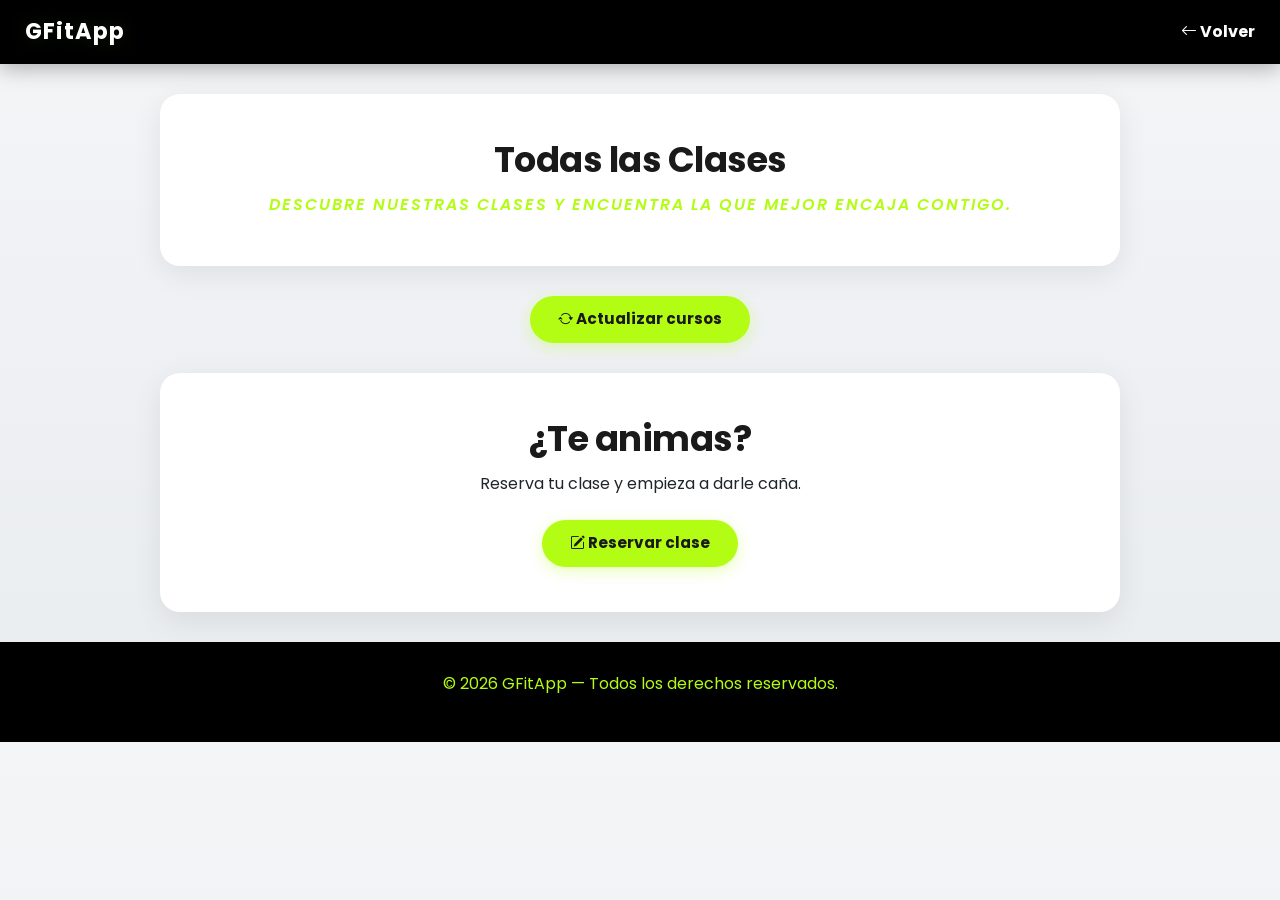
<file: clases.html>
<!DOCTYPE html>
<html lang="es">
    
<head>
    <meta charset="UTF-8">
    <meta name="viewport" content="width=device-width, initial-scale=1.0">
    <title>Clases – GFitApp</title>
    <meta name="description" content="Explora todas las clases disponibles en GFitApp y encuentra la que mejor se adapte a ti.">
    <link rel="preconnect" href="https://fonts.googleapis.com">
    <link rel="preconnect" href="https://fonts.gstatic.com" crossorigin>
    <link href="https://fonts.googleapis.com/css2?family=Poppins:ital,wght@0,400;0,600;0,700;1,400&display=swap" rel="stylesheet">
    <link rel="stylesheet" href="https://cdn.jsdelivr.net/npm/bootstrap-icons@1.11.3/font/bootstrap-icons.min.css">
    <link href="https://cdn.jsdelivr.net/npm/bootstrap@5.3.0/dist/css/bootstrap.min.css" rel="stylesheet">
    <link rel="stylesheet" href="styles.css">

    <!-- Favicon original -->
    <link rel="icon" href="data:image/svg+xml,<svg xmlns='http://www.w3.org/2000/svg' viewBox='0 0 100 100'><text y='.9em' font-size='90'>💪</text></svg>">

    <!-- Favicons añadidos -->
    <link rel="icon" href="https://framerusercontent.com/images/8bOBdZc7pcumKLrCZagKXJMKfrE.png" media="(prefers-color-scheme: light)">
    <link rel="icon" href="https://framerusercontent.com/images/e0eyT5DJoqOkBYq9GE3nO7YiA.png" media="(prefers-color-scheme: dark)">
</head>

<body>
    
    <nav>
        <a href="index.html" class="nav-back">
            <i class="bi bi-arrow-left"></i> Volver
        </a>
        <a href="index.html" class="nav-brand">GFitApp</a>
    </nav>

    <main>
        
        <div class="burbuja mx-auto text-center">
            <h2 class="titulo">Todas las Clases</h2>
            <p class="subtitulo">
                Descubre nuestras clases y encuentra la que mejor encaja contigo.
            </p>
        </div>
        
        <div class="text-center mb-4">
            <button id="btnCursos" class="btn btn-dark">
                <i class="bi bi-arrow-repeat"></i> Actualizar cursos
            </button>
        </div>
        
        <div id="lista-cursos" class="container"></div>

        <div class="burbuja text-center">
            <h3 class="titulo">¿Te animas?</h3>
            <p>Reserva tu clase y empieza a darle caña.</p>
            <div class="botones">
                <a href="reservas.html" class="btn btn-dark">
                    <i class="bi bi-pencil-square"></i> Reservar clase
                </a>
            </div>
        </div>
    </main>

    <footer>
        <div class="container">
            <p>&copy; 2026 GFitApp &mdash; Todos los derechos reservados.</p>
        </div>
    </footer>

    <script src="script.js"></script>
</body>
</html>
</file>
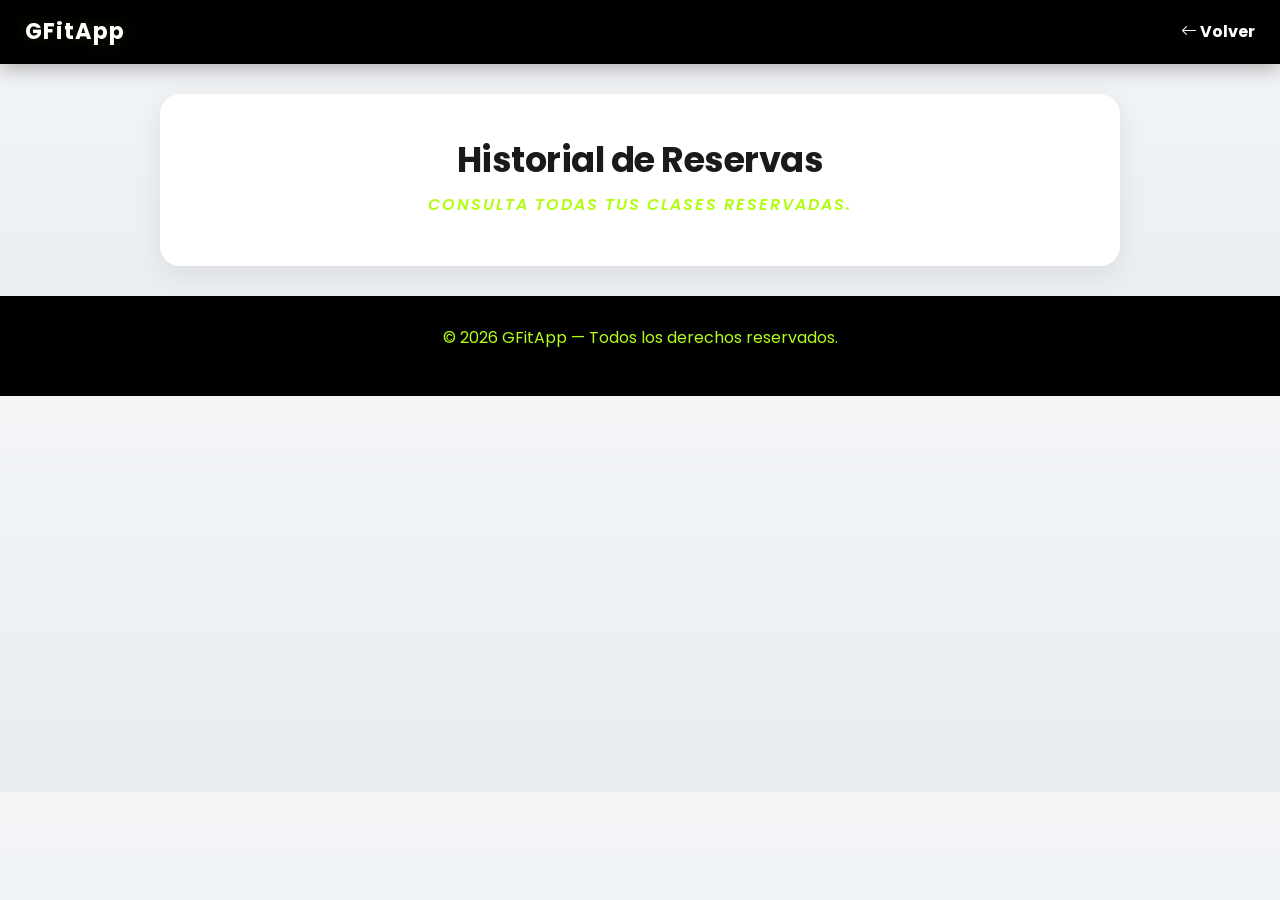
<file: historial.html>
<!DOCTYPE html>
<html lang="es">
<head>
    
    <meta charset="UTF-8">
    <meta name="viewport" content="width=device-width, initial-scale=1.0">
    <title>Historial – GFitApp</title>
    <meta name="description" content="Revisa tu historial de reservas en GFitApp.">
    <link rel="preconnect" href="https://fonts.googleapis.com">
    <link rel="preconnect" href="https://fonts.gstatic.com" crossorigin>
    <link href="https://fonts.googleapis.com/css2?family=Poppins:ital,wght@0,400;0,600;0,700;1,400&display=swap" rel="stylesheet">
    <link rel="stylesheet" href="https://cdn.jsdelivr.net/npm/bootstrap-icons@1.11.3/font/bootstrap-icons.min.css">
    <link href="https://cdn.jsdelivr.net/npm/bootstrap@5.3.0/dist/css/bootstrap.min.css" rel="stylesheet">
    <link rel="stylesheet" href="styles.css">

    <!-- Favicon original -->
    <link rel="icon" href="data:image/svg+xml,<svg xmlns='http://www.w3.org/2000/svg' viewBox='0 0 100 100'><text y='.9em' font-size='90'>💪</text></svg>">

    <!-- Favicons añadidos -->
    <link rel="icon" href="https://framerusercontent.com/images/8bOBdZc7pcumKLrCZagKXJMKfrE.png" media="(prefers-color-scheme: light)">
    <link rel="icon" href="https://framerusercontent.com/images/e0eyT5DJoqOkBYq9GE3nO7YiA.png" media="(prefers-color-scheme: dark)">
</head>

<body>
    
    <nav>
        <a href="perfil.html" class="nav-back">
            <i class="bi bi-arrow-left"></i> Volver
        </a>
        <a href="index.html" class="nav-brand">GFitApp</a>
    </nav>

    <main>
        <div class="burbuja mx-auto text-center">
            <h2 class="titulo">Historial de Reservas</h2>
            <p class="subtitulo">Consulta todas tus clases reservadas.</p>
        </div>

        <div id="lista-historial" class="container"></div>
    </main>

    <footer>
        <div class="container">
            <p>&copy; 2026 GFitApp &mdash; Todos los derechos reservados.</p>
        </div>
    </footer>

    <script src="script.js"></script>
</body>
</html>
</file>
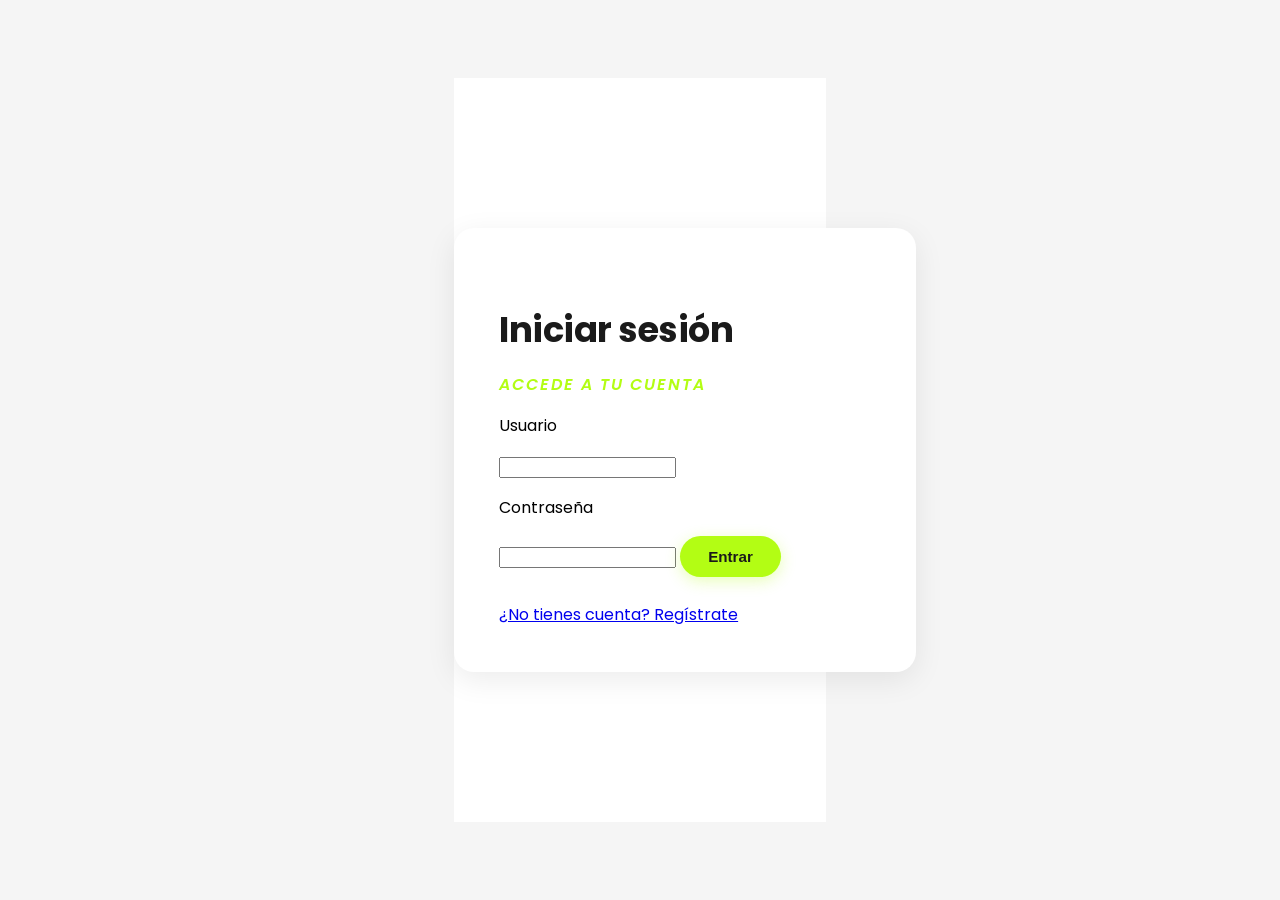
<file: login.html>
<!DOCTYPE html>
<html lang="es">
    
<head>
    <meta charset="UTF-8">
    <title>Login - GfitApp</title>

    <link rel="stylesheet" href="styles.css">
    <link href="https://fonts.googleapis.com/css2?family=Poppins:wght@400;600;700&display=swap" rel="stylesheet">

    <style>
        
        body {
            margin: 0;
            min-height: 100vh;
            display: flex;
            justify-content: center;
            align-items: center;
            font-family: 'Poppins', sans-serif;
            background: #f5f5f5; /* opcional */
        }
        

        main {
            width: 100%;
            display: flex;
            justify-content: center;
            align-items: center;
        }
    </style>
</head>


<body>

<main>

    <section class="section-block section-light">

        <div class="burbuja form-max" style="width:100%;">

            <h1 class="titulo">Iniciar sesión</h1>
            <p class="subtitulo">Accede a tu cuenta</p>

            <form method="POST" action="/login">

                <p>Usuario</p>
                <input type="text" name="username" required>

                <p>Contraseña</p>
                <input type="password" name="password" required>

                <button class="btn-dark" type="submit">
                    Entrar
                </button>

            </form>

            <br>

            <a class="link-negro" href="/register">
                ¿No tienes cuenta? Regístrate
            </a>

        </div>

    </section>

</main>

</body>
</html>
</file>
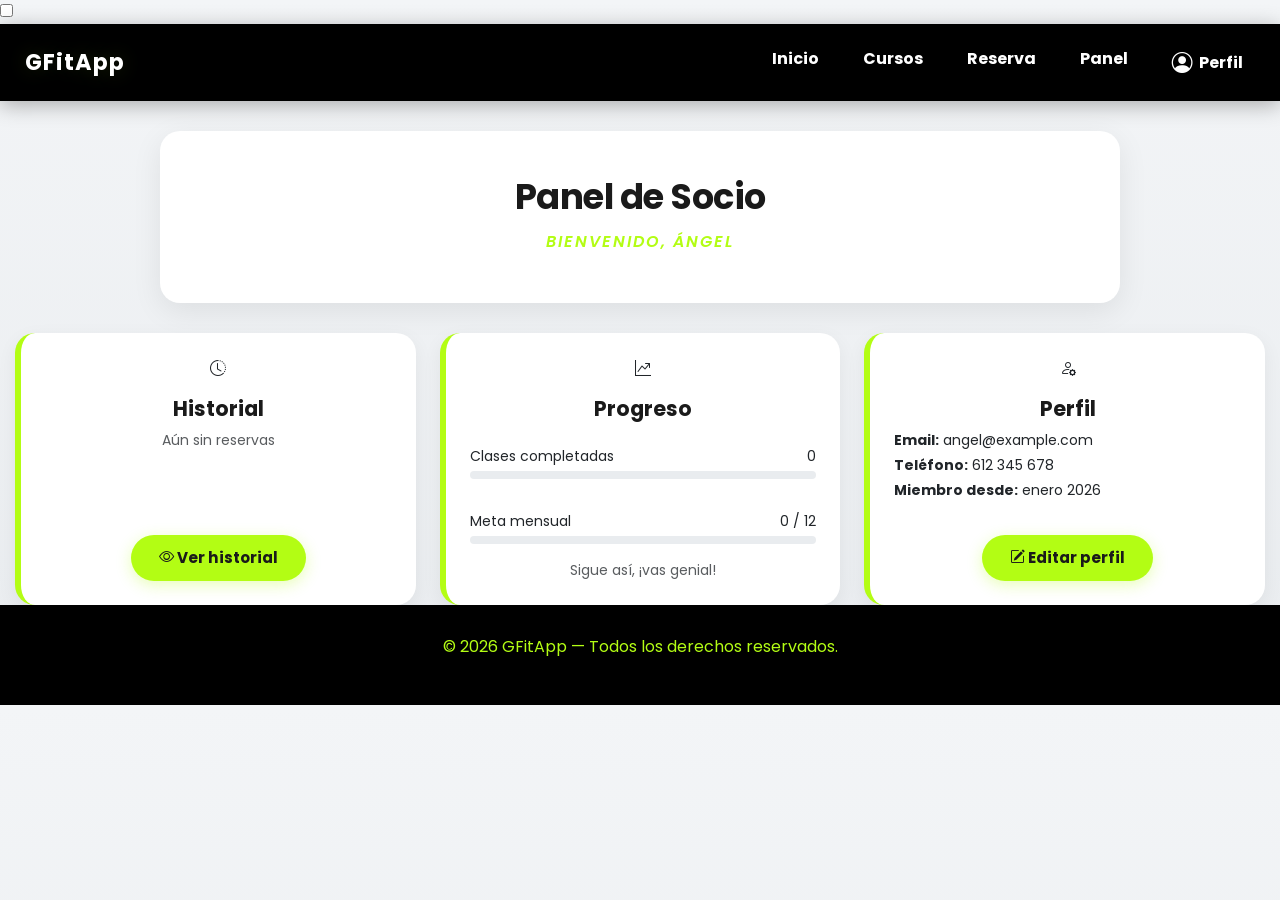
<file: panel.html>
<!DOCTYPE html>
<html lang="es">
    
<head>
    <meta charset="UTF-8">
    <meta name="viewport" content="width=device-width, initial-scale=1.0">
    <title>Panel – GFitApp</title>
    <meta name="description" content="Tu panel de socio en GFitApp. Historial, progreso y perfil.">
    <link rel="preconnect" href="https://fonts.googleapis.com">
    <link rel="preconnect" href="https://fonts.gstatic.com" crossorigin>
    <link href="https://fonts.googleapis.com/css2?family=Poppins:ital,wght@0,400;0,600;0,700;1,400&display=swap" rel="stylesheet">
    <link rel="stylesheet" href="https://cdn.jsdelivr.net/npm/bootstrap-icons@1.11.3/font/bootstrap-icons.min.css">
    <link href="https://cdn.jsdelivr.net/npm/bootstrap@5.3.0/dist/css/bootstrap.min.css" rel="stylesheet">
    <link rel="stylesheet" href="styles.css">
    <link rel="icon" href="https://framerusercontent.com/images/8bOBdZc7pcumKLrCZagKXJMKfrE.png" media="(prefers-color-scheme: light)">
    <link rel="icon" href="https://framerusercontent.com/images/e0eyT5DJoqOkBYq9GE3nO7YiA.png" media="(prefers-color-scheme: dark)">
</head>

<body>
    
    <input type="checkbox" id="menu-toggle">
    <nav>
        <label for="menu-toggle" class="hamburguesa">&#9776;</label>
        <ul class="text-center" id="nav-menu">
            <li><a href="index.html" class="nav-menu-link">Inicio</a></li>
            <li><a href="clases.html" class="nav-menu-link">Cursos</a></li>
            <li><a href="reservas.html" class="nav-menu-link">Reserva</a></li>
            <li><a href="panel.html" class="nav-menu-link">Panel</a></li>
            <li><a href="perfil.html" class="nav-menu-link"><i class="bi bi-person-circle" style="font-size: 1.3rem; margin-right: 6px;"></i> Perfil</a></li>
        </ul>
        <a href="index.html" class="nav-brand">GFitApp</a>
    </nav>

    <main>
        <div class="burbuja mx-auto text-center">
            <h2 class="titulo">Panel de Socio</h2>
            <p class="subtitulo">Bienvenido, <span id="panelNombre">Ángel</span></p>
        </div>

        <div class="container">
            <div class="row g-4">

                <!-- Historial de reservas -->
                <div class="col-md-4">
                    <div class="panel-card p-4 h-100">
                        <div class="text-center mb-3">
                            <i class="bi bi-clock-history card-icon"></i>
                        </div>
                        <h4 class="text-center">Historial</h4>
                        <p class="text-center text-muted small" id="panelResumenHistorial">Cargando...</p>
                        <div class="mt-auto text-center pt-3">
                            <a href="historial.html" class="btn btn-dark btn-sm">
                                <i class="bi bi-eye"></i> Ver historial
                            </a>
                        </div>
                    </div>
                </div>

                <!-- Progreso personal -->
                <div class="col-md-4">
                    <div class="panel-card p-4 h-100">
                        <div class="text-center mb-3">
                            <i class="bi bi-graph-up-arrow card-icon"></i>
                        </div>
                        <h4 class="text-center">Progreso</h4>
                        <div class="my-3">
                            <div class="d-flex justify-content-between small mb-1">
                                <span>Clases completadas</span>
                                <span id="progresoClases">0</span>
                            </div>
                            <div class="progress">
                                <div id="barraProgreso" class="progress-bar" style="width:0%;" role="progressbar"></div>
                            </div>
                        </div>
                        <div class="my-3">
                            <div class="d-flex justify-content-between small mb-1">
                                <span>Meta mensual</span>
                                <span id="progresoMeta">0 / 12</span>
                            </div>
                            <div class="progress">
                                <div id="barraMeta" class="progress-bar" style="width:0%;" role="progressbar"></div>
                            </div>
                        </div>
                        <p class="text-center text-muted small mb-0">Sigue así, ¡vas genial!</p>
                    </div>
                </div>

                <!-- Edición de perfil -->
                <div class="col-md-4">
                    <div class="panel-card p-4 h-100">
                        <div class="text-center mb-3">
                            <i class="bi bi-person-gear card-icon"></i>
                        </div>
                        <h4 class="text-center">Perfil</h4>
                        <p class="small mb-1"><strong>Email:</strong> <span id="panelEmail">—</span></p>
                        <p class="small mb-1"><strong>Teléfono:</strong> <span id="panelTelefono">—</span></p>
                        <p class="small mb-0"><strong>Miembro desde:</strong> <span id="panelMiembroDesde">enero 2026</span></p>
                        <div class="mt-auto text-center pt-3">
                            <a href="perfil.html" class="btn btn-dark btn-sm">
                                <i class="bi bi-pencil-square"></i> Editar perfil
                            </a>
                        </div>
                    </div>
                </div>

            </div>
        </div>
    </main>

    <footer>
        <div class="container">
            <p>&copy; 2026 GFitApp &mdash; Todos los derechos reservados.</p>
        </div>
    </footer>

    <script src="script.js"></script>
</body>
</html>
</file>
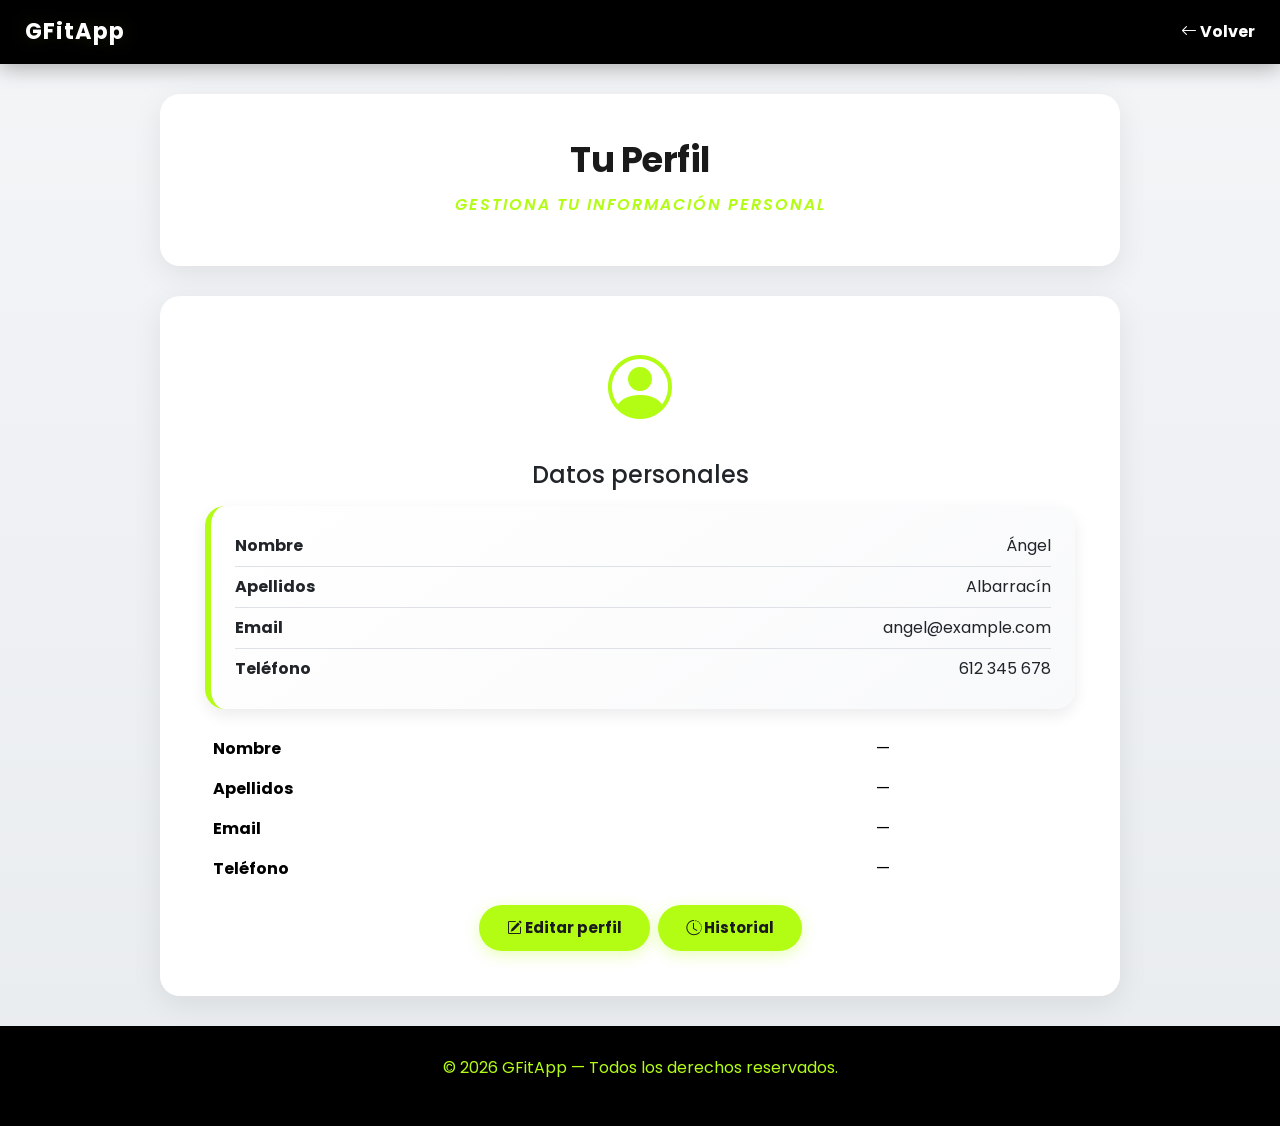
<file: perfil.html>
<!DOCTYPE html>
<html lang="es">
    
<head>
    <meta charset="UTF-8">
    <meta name="viewport" content="width=device-width, initial-scale=1.0">
    <title>Perfil – GFitApp</title>
    <meta name="description" content="Tu perfil en GFitApp. Consulta y gestiona tu información personal.">
    <link rel="preconnect" href="https://fonts.googleapis.com">
    <link rel="preconnect" href="https://fonts.gstatic.com" crossorigin>
    <link href="https://fonts.googleapis.com/css2?family=Poppins:ital,wght@0,400;0,600;0,700;1,400&display=swap" rel="stylesheet">
    <link rel="stylesheet" href="https://cdn.jsdelivr.net/npm/bootstrap-icons@1.11.3/font/bootstrap-icons.min.css">
    <link href="https://cdn.jsdelivr.net/npm/bootstrap@5.3.0/dist/css/bootstrap.min.css" rel="stylesheet">
    <link rel="stylesheet" href="styles.css">

    <!-- Favicon original -->
    <link rel="icon" href="data:image/svg+xml,<svg xmlns='http://www.w3.org/2000/svg' viewBox='0 0 100 100'><text y='.9em' font-size='90'>💪</text></svg>">

    <!-- Favicons añadidos -->
    <link rel="icon" href="https://framerusercontent.com/images/8bOBdZc7pcumKLrCZagKXJMKfrE.png" media="(prefers-color-scheme: light)">
    <link rel="icon" href="https://framerusercontent.com/images/e0eyT5DJoqOkBYq9GE3nO7YiA.png" media="(prefers-color-scheme: dark)">
</head>

<body>

    <nav>
        <a href="index.html" class="nav-back">
            <i class="bi bi-arrow-left"></i> Volver
        </a>
        <a href="index.html" class="nav-brand">GFitApp</a>
    </nav>

    <main>
        
        <div class="burbuja mx-auto text-center">
            <h2 class="titulo">Tu Perfil</h2>

            <!-- Subtítulo añadido -->
            <p class="subtitulo">Gestiona tu información personal</p>
        </div>

        <!-- Vista de datos -->
        <section id="perfilVista" class="burbuja mx-auto form-max">
            <div class="text-center mb-4">
                <i class="bi bi-person-circle" style="font-size: 4rem; color: #B3FD14;"></i>
            </div>
            <h4 class="mb-3 text-center">Datos personales</h4>

            <!-- Bloque estilizado añadido -->
            <div style="border-left: 6px solid #B3FD14; padding: 20px 24px; background: linear-gradient(145deg, #ffffff, #f8f9fa); border-radius: 20px; box-shadow: 0 6px 16px rgba(0,0,0,0.08); margin-bottom: 20px;">
                <div class="d-flex justify-content-between py-2 border-bottom"><span class="fw-bold">Nombre</span><span id="vistaNombre">—</span></div>
                <div class="d-flex justify-content-between py-2 border-bottom"><span class="fw-bold">Apellidos</span><span id="vistaApellidos">—</span></div>
                <div class="d-flex justify-content-between py-2 border-bottom"><span class="fw-bold">Email</span><span id="vistaEmail">—</span></div>
                <div class="d-flex justify-content-between py-2"><span class="fw-bold">Teléfono</span><span id="vistaTelefono">—</span></div>
            </div>

            <!-- Tu tabla original (se mantiene) -->
            <table class="table table-borderless">
                <tr><td><strong>Nombre</strong></td><td id="vistaNombre">—</td></tr>
                <tr><td><strong>Apellidos</strong></td><td id="vistaApellidos">—</td></tr>
                <tr><td><strong>Email</strong></td><td id="vistaEmail">—</td></tr>
                <tr><td><strong>Teléfono</strong></td><td id="vistaTelefono">—</td></tr>
            </table>

            <div class="d-flex justify-content-center gap-2 flex-wrap">
                <button id="btnEditar" class="btn btn-dark">
                    <i class="bi bi-pencil-square"></i> Editar perfil
                </button>
                <a href="historial.html" class="btn btn-dark">
                    <i class="bi bi-clock-history"></i> Historial
                </a>
            </div>
        </section>

        <!-- Formulario de edición -->
        <section id="perfilEdicion" class="burbuja mx-auto form-max" style="display:none;">
            <div class="text-center mb-4">
                <i class="bi bi-pencil-square" style="font-size: 3rem; color: #B3FD14;"></i>
            </div>
            <h4 class="mb-3 text-center">Editar datos personales</h4>

            <form id="formPerfil">
                <div class="mb-3">
                    <label for="editNombre" class="form-label fw-bold">Nombre</label>
                    <input type="text" id="editNombre" class="form-control" required>
                </div>
                <div class="mb-3">
                    <label for="editApellidos" class="form-label fw-bold">Apellidos</label>
                    <input type="text" id="editApellidos" class="form-control" required>
                </div>
                <div class="mb-3">
                    <label for="editEmail" class="form-label fw-bold">Email</label>
                    <input type="email" id="editEmail" class="form-control" required>
                </div>
                <div class="mb-3">
                    <label for="editTelefono" class="form-label fw-bold">Teléfono</label>
                    <input type="tel" id="editTelefono" class="form-control">
                </div>

                <!-- Añadidos del segundo HTML -->
                <div id="perfilSuccess" class="alert-success" style="display:none;"></div>
                <div id="perfilFeedback" class="alert-danger" style="display:none;"></div>

                <div class="d-flex justify-content-center gap-2 mt-4 flex-wrap">
                    <button type="submit" class="btn btn-dark">
                        <i class="bi bi-check-lg"></i> Guardar cambios
                    </button>
                    <button type="button" id="btnCancelar" class="btn btn-secondary">
                        <i class="bi bi-x-lg"></i> Cancelar
                    </button>
                </div>
            </form>
        </section>
    </main>

    <footer>
        <div class="container">
            <p>&copy; 2026 GFitApp — Todos los derechos reservados.</p>
        </div>
    </footer>

    <script src="script.js"></script>
</body>
</html>
</file>
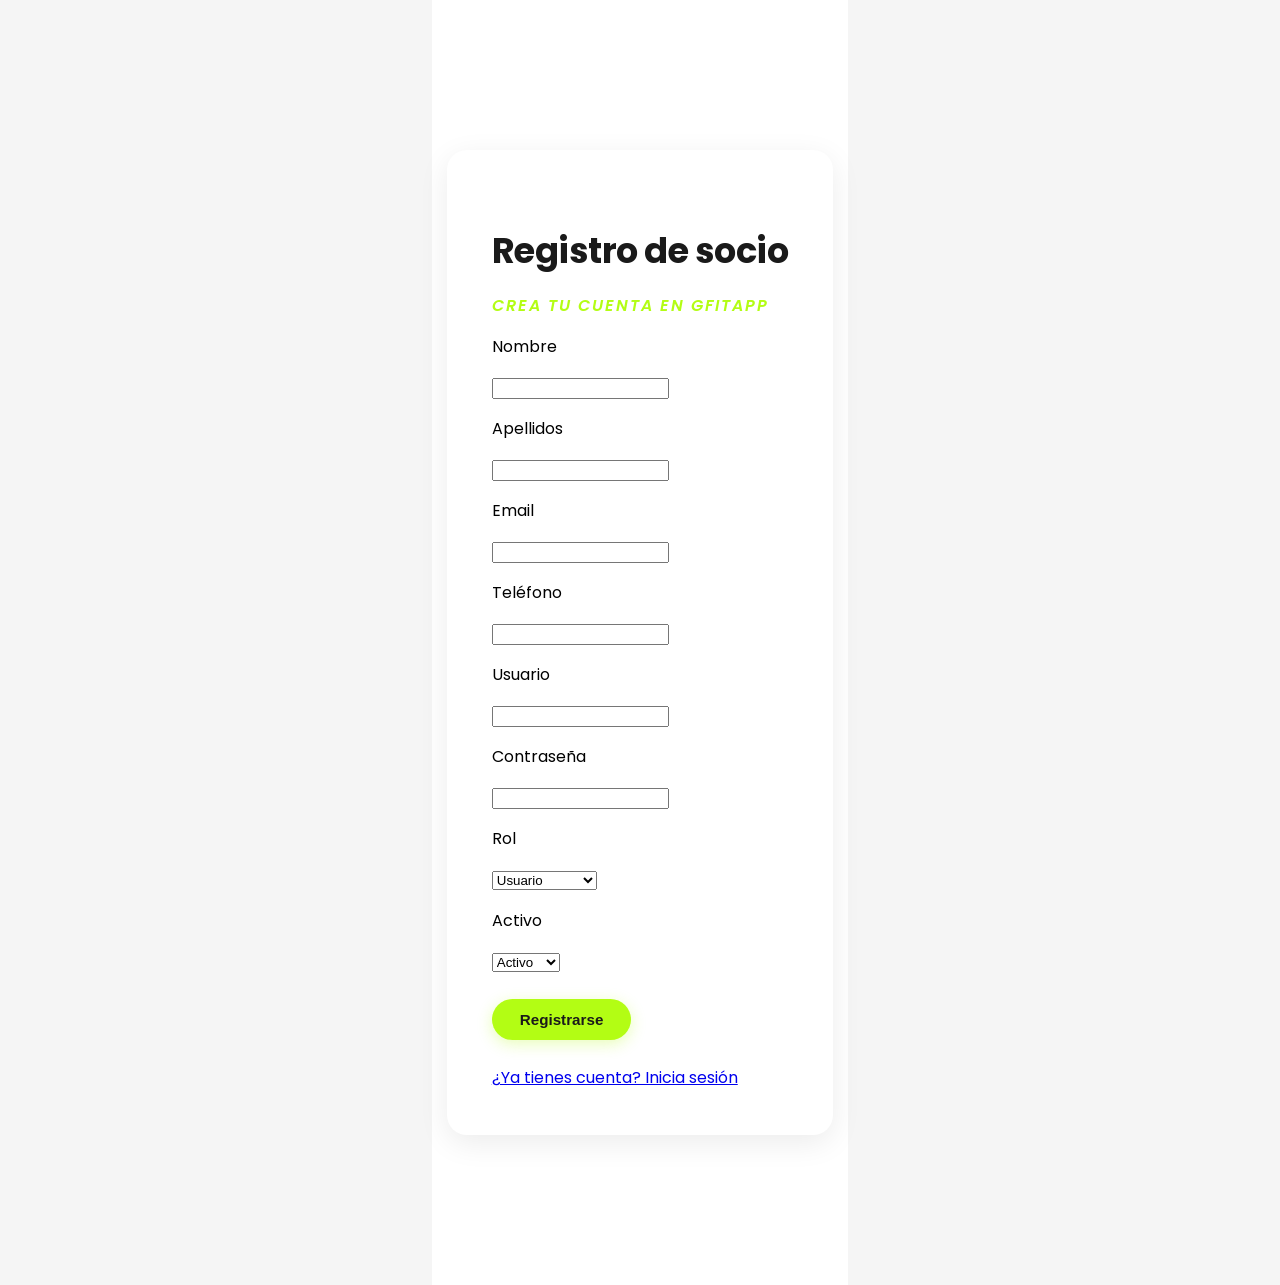
<file: register.html>
<!DOCTYPE html>
<html lang="es">
    
<head>
    <meta charset="UTF-8">
    <title>Registro - GfitApp</title>
    <link rel="stylesheet" href="styles.css">
    <link href="https://fonts.googleapis.com/css2?family=Poppins:wght@400;600;700&display=swap" rel="stylesheet">

    <style>
        
        body {
            margin: 0;
            min-height: 100vh;
            display: flex;
            justify-content: center;
            align-items: center;
            font-family: 'Poppins', sans-serif;
            background: #f5f5f5; /* opcional */
        }

        main {
            width: 100%;
            display: flex;
            justify-content: center;
            align-items: center;
        }
    </style>
</head>

<body>

<main>

    <section class="section-block section-light">

        <div class="container">

            <div class="burbuja form-max">

                <h1 class="titulo">Registro de socio</h1>
                <p class="subtitulo">Crea tu cuenta en GfitApp</p>

                <form method="POST" action="/register">

                    <p>Nombre</p>
                    <input type="text" name="nombre_socio" required>

                    <p>Apellidos</p>
                    <input type="text" name="apellidos_socio" required>

                    <p>Email</p>
                    <input type="email" name="email_socio" required>

                    <p>Teléfono</p>
                    <input type="text" name="telefono_socio">

                    <p>Usuario</p>
                    <input type="text" name="usuario" required>

                    <p>Contraseña</p>
                    <input type="password" name="contraseña" required>

                    <p>Rol</p>
                    <select name="rol">
                        <option value="user">Usuario</option>
                        <option value="admin">Administrador</option>
                    </select>

                    <p>Activo</p>
                    <select name="activo">
                        <option value="1">Activo</option>
                        <option value="0">Inactivo</option>
                    </select>

                    <br><br>

                    <button class="btn-dark" type="submit">
                        Registrarse
                    </button>

                </form>

                <br>

                <a class="link-negro" href="/login">
                    ¿Ya tienes cuenta? Inicia sesión
                </a>

            </div>

        </div>

    </section>

</main>

</body>
</html>
</file>
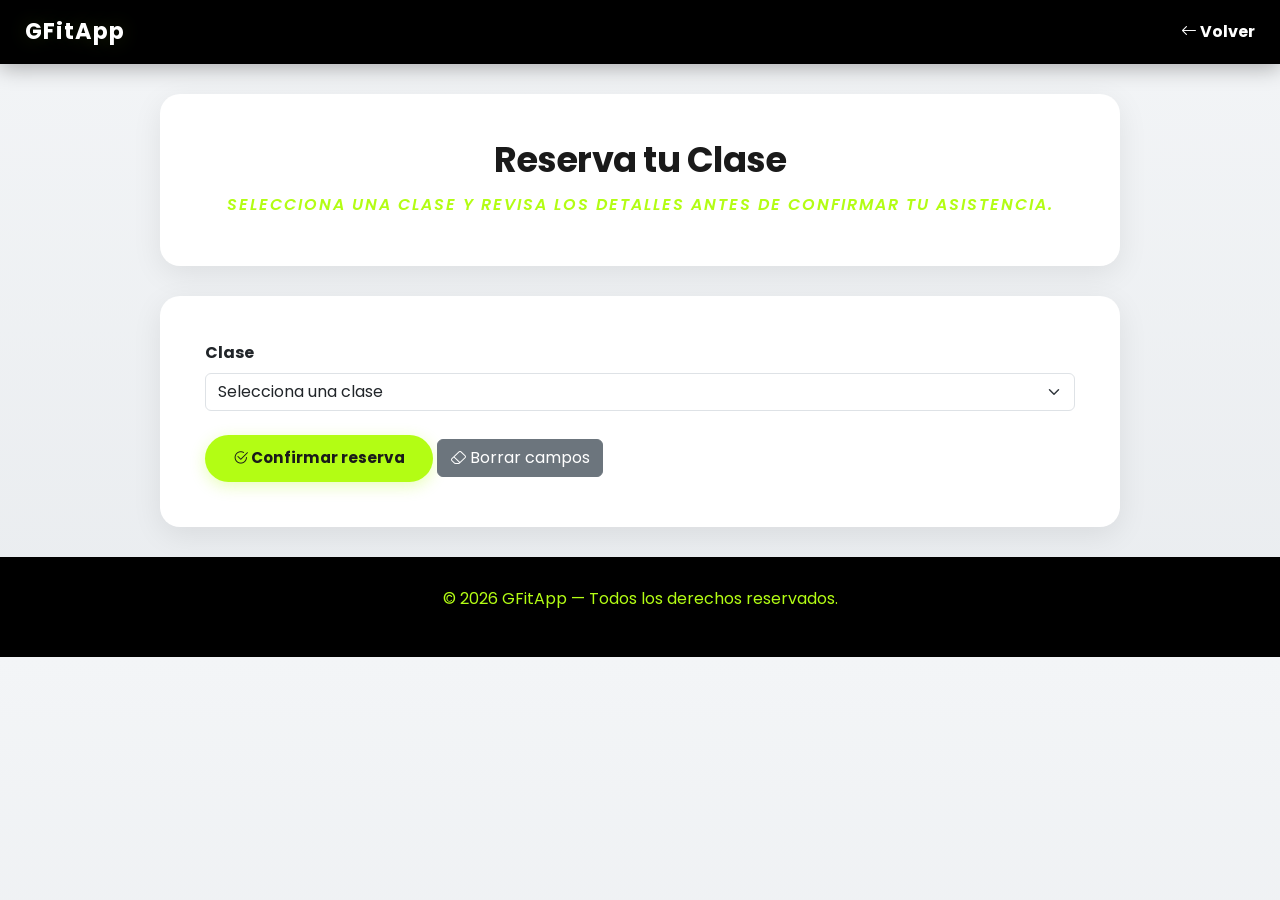
<file: reservas.html>
<!DOCTYPE html>
<html lang="es">
    
<head>
    <meta charset="UTF-8">
    <meta name="viewport" content="width=device-width, initial-scale=1.0">
    <title>Reservas – GFitApp</title>
    <meta name="description" content="Reserva tu clase en GFitApp de forma rápida y sencilla.">
    <link rel="preconnect" href="https://fonts.googleapis.com">
    <link rel="preconnect" href="https://fonts.gstatic.com" crossorigin>
    <link href="https://fonts.googleapis.com/css2?family=Poppins:ital,wght@0,400;0,600;0,700;1,400&display=swap" rel="stylesheet">
    <link rel="stylesheet" href="https://cdn.jsdelivr.net/npm/bootstrap-icons@1.11.3/font/bootstrap-icons.min.css">
    <link href="https://cdn.jsdelivr.net/npm/bootstrap@5.3.0/dist/css/bootstrap.min.css" rel="stylesheet">
    <link rel="stylesheet" href="styles.css">

    <!-- Favicon original -->
    <link rel="icon" href="data:image/svg+xml,<svg xmlns='http://www.w3.org/2000/svg' viewBox='0 0 100 100'><text y='.9em' font-size='90'>💪</text></svg>">

    <!-- Favicons añadidos del segundo archivo -->
    <link rel="icon" href="https://framerusercontent.com/images/8bOBdZc7pcumKLrCZagKXJMKfrE.png" media="(prefers-color-scheme: light)">
    <link rel="icon" href="https://framerusercontent.com/images/e0eyT5DJoqOkBYq9GE3nO7YiA.png" media="(prefers-color-scheme: dark)">
</head>

<body>
    
    <nav>
        <a href="index.html" class="nav-back">
            <i class="bi bi-arrow-left"></i> Volver
        </a>
        <a href="index.html" class="nav-brand">GFitApp</a>
    </nav>

    <main>
        <div class="burbuja mx-auto text-center">
            <h2 class="titulo">Reserva tu Clase</h2>
            <p class="subtitulo">
                Selecciona una clase y revisa los detalles antes de confirmar tu asistencia.
            </p>
        </div>

        <form id="formReserva" class="burbuja mx-auto form-max">
            <div id="formFeedback" class="alert-danger" style="display:none;"></div>
            <div id="formSuccess" class="alert-success" style="display:none;"></div>

            <div class="mb-3">
                <label for="clase" class="form-label"><strong>Clase</strong></label>
                <select id="clase" name="clase_id" class="form-select" required>
                    <option value="">Selecciona una clase</option>
                </select>
            </div>

            <div id="infoClase" class="p-3 mt-3 border rounded bg-light d-none">
                <h5 class="mb-3"><i class="bi bi-info-circle"></i> Detalles de la clase</h5>
                <p><strong>Fecha:</strong> <span id="infoFecha"></span></p>
                <p><strong>Hora:</strong> <span id="infoHora"></span></p>
                <p><strong>Duración:</strong> <span id="infoDuracion"></span> min</p>
                <p><strong>Entrenador:</strong> <span id="infoEntrenador"></span></p>
            </div>

            <input type="hidden" id="socio" name="id_socio" value="">

            <div class="botones mt-4">
                <button type="submit" class="btn btn-dark" id="btnConfirmarReserva">
                    <i class="bi bi-check2-circle"></i> Confirmar reserva
                </button>
                <button type="reset" class="btn btn-secondary">
                    <i class="bi bi-eraser"></i> Borrar campos
                </button>
            </div>
        </form>
    </main>

    <footer>
        <div class="container">
            <p>&copy; 2026 GFitApp &mdash; Todos los derechos reservados.</p>
        </div>
    </footer>

    <script src="script.js"></script>
</body>
</html>
</file>
<file: styles.css>
html {
  
  scroll-padding-top: 80px;
  scroll-behavior: smooth;
}

body {
  
  margin: 0;
  font-family: 'Poppins', sans-serif;
  background: linear-gradient(180deg, #f3f5f7 0%, #e9ecef 100%);
}

/* ================= NAV ================= */
nav {
  background-color: #000;
  padding: 15px 25px;
  display: flex;
  justify-content: space-between;
  align-items: center;
  position: sticky;
  top: 0;
  z-index: 1000;
  width: 100%;
  max-width: 100%;
  box-shadow: 0 4px 20px rgba(0,0,0,0.3);
}

nav #nav-menu {
  list-style: none;
  display: flex;
  gap: 20px;
  margin: 0;
}

nav a {
  color: #fff;
  text-decoration: none;
  font-weight: bold;
  transition: color 0.2s ease;
}

nav a:hover {
  color: #B3FD14;
}

.nav-brand {
  color: #fff;
  font-size: 1.4rem;
  font-weight: 700;
  text-decoration: none;
  transition: all 0.3s ease;
  order: -1;
  letter-spacing: 1px;
  text-shadow: 0 0 20px rgba(179, 253, 20, 0.15);
  position: relative;
}

.nav-brand::after {
  content: '';
  position: absolute;
  bottom: -2px;
  left: 0;
  right: 0;
  height: 2px;
  background: #B3FD14;
  transform: scaleX(0);
  transition: transform 0.25s ease;
}

.nav-brand:hover {
  color: #B3FD14;
  text-shadow: 0 0 30px rgba(179, 253, 20, 0.5);
}

.nav-brand:hover::after {
  transform: scaleX(1);
}

.nav-menu-link {
  text-decoration: none;
  font-weight: bold;
  transition: color 0.2s ease;
  display: flex;
  align-items: center;
  padding: 8px 12px;
  position: relative;
}

.nav-menu-link::after {
  content: '';
  position: absolute;
  bottom: 0;
  left: 12px;
  right: 12px;
  height: 2px;
  background: #B3FD14;
  transform: scaleX(0);
  transition: transform 0.25s ease;
}

.nav-menu-link:hover::after {
  transform: scaleX(1);
}

.hamburguesa {
  display: none;
  font-size: 28px;
  cursor: pointer;
  color: #fff;
  user-select: none;
  line-height: 1;
}

/* ================= CONTAINERS ================= */
.container {
  max-width: 100% !important;
  padding-left: 15px;
  padding-right: 15px;
}

/* ================= BURBUJA ================= */
.burbuja {
  background: #fff;
  border-radius: 20px;
  padding: 45px;
  margin: 30px auto;
  max-width: min(960px, 100%);
  box-shadow: 0 8px 30px rgba(0,0,0,0.08);
}

/* ================= SECTION BLOCKS ================= */
.section-block {
  padding: 120px 0;
  position: relative;
  overflow: visible;
}

.section-block .container {
  max-width: min(1100px, 100%);
}

.section-light {
  background: #fff;
}

.section-dark {
  background: #1a1a1a;
}

.section-dark p {
  color: #bbb;
}

/* ================= TYPOGRAPHY ================= */
.titulo {
  font-weight: 700;
  color: #1a1a1a;
  font-size: 2.2rem;
  margin-bottom: 12px;
  letter-spacing: -0.5px;
}

.subtitulo {
  font-style: italic;
  color: #B3FD14;
  font-weight: 600;
  font-size: 1rem;
  text-transform: uppercase;
  letter-spacing: 2px;
  margin-bottom: 4px;
}

/* ================= IMAGES ================= */
.img-wrapper {
  overflow: visible;
  border-radius: 16px;
  box-shadow: 0 8px 30px rgba(0,0,0,0.15);
  transition: box-shadow 0.4s ease;
  margin-bottom: 25px; /* ← ESPACIADO AÑADIDO */
}

.section-block .col-md-6 > *:not(.img-wrapper) {
  margin-top: 15px; /* ← ESPACIADO AÑADIDO */
}

.img-wrapper img {
  width: 100%;
  height: auto;
  display: block;
  transition: transform 0.5s ease, filter 0.5s ease;
}

.img-wrapper:hover img {
  transform: scale(1.06);
  filter: brightness(1.08);
}

/* ================= BUTTONS ================= */
.botones {
  margin-top: 24px;
}

.btn-dark {
  background-color: #B3FD14;
  border: none;
  border-radius: 50px;
  color: #1a1a1a;
  padding: 12px 28px;
  font-weight: 700;
  font-size: 0.95rem;
  transition: all 0.3s ease;
  box-shadow: 0 4px 15px rgba(179, 253, 20, 0.3);
}

.btn-dark:hover {
  background-color: #9ADC0A;
  transform: translateY(-2px);
  box-shadow: 0 6px 25px rgba(179, 253, 20, 0.45);
}

/* ================= FOOTER ================= */
footer {
  background-color: #000;
  color: #B3FD14;
  text-align: center;
  padding: 30px 0;
}

/* ================= PANEL CARD ================= */
.panel-card {
  background: #fff;
  border-radius: 20px;
  border-left: 6px solid #B3FD14;
  box-shadow: 0 6px 20px rgba(0,0,0,0.06);
  transition: all 0.3s ease;
  display: flex;
  flex-direction: column;
  width: 100%;
  max-width: 100%;
  box-sizing: border-box;
  padding: 20px;
  overflow-wrap: break-word;
}

.panel-card:hover {
  transform: translateY(-4px);
  box-shadow: 0 12px 30px rgba(0,0,0,0.1);
}

.panel-card h4 {
  font-weight: 700;
  font-size: 1.3rem;
  color: #1a1a1a;
}

.panel-card .progress {
  height: 8px;
  border-radius: 10px;
  background: #e9ecef;
}

.panel-card .progress-bar {
  background: #B3FD14;
  border-radius: 10px;
  transition: width 0.6s ease;
}

/* ================= RESPONSIVE ================= */
@media (max-width: 768px) {

  .titulo { font-size: 1.7rem; }
  p { font-size: 0.95rem; }

  .section-block {
    padding: 40px 10px;
  }

  .burbuja {
    padding: 20px;
    margin: 15px;
  }

  .panel-card {
    padding: 16px;
  }

  .img-wrapper {
    margin-bottom: 30px; /* más aire en móvil */
  }

  /* MENÚ MÓVIL */
  nav #nav-menu {
    position: absolute;
    top: 60px;
    left: 0;
    right: 0;
    background: #000;
    flex-direction: column;
    gap: 0;
    display: none;
    padding: 20px 0;
  }

  #menu-toggle:checked ~ nav #nav-menu {
    display: flex;
  }

  .hamburguesa {
    display: block;
  }
}
</file>
